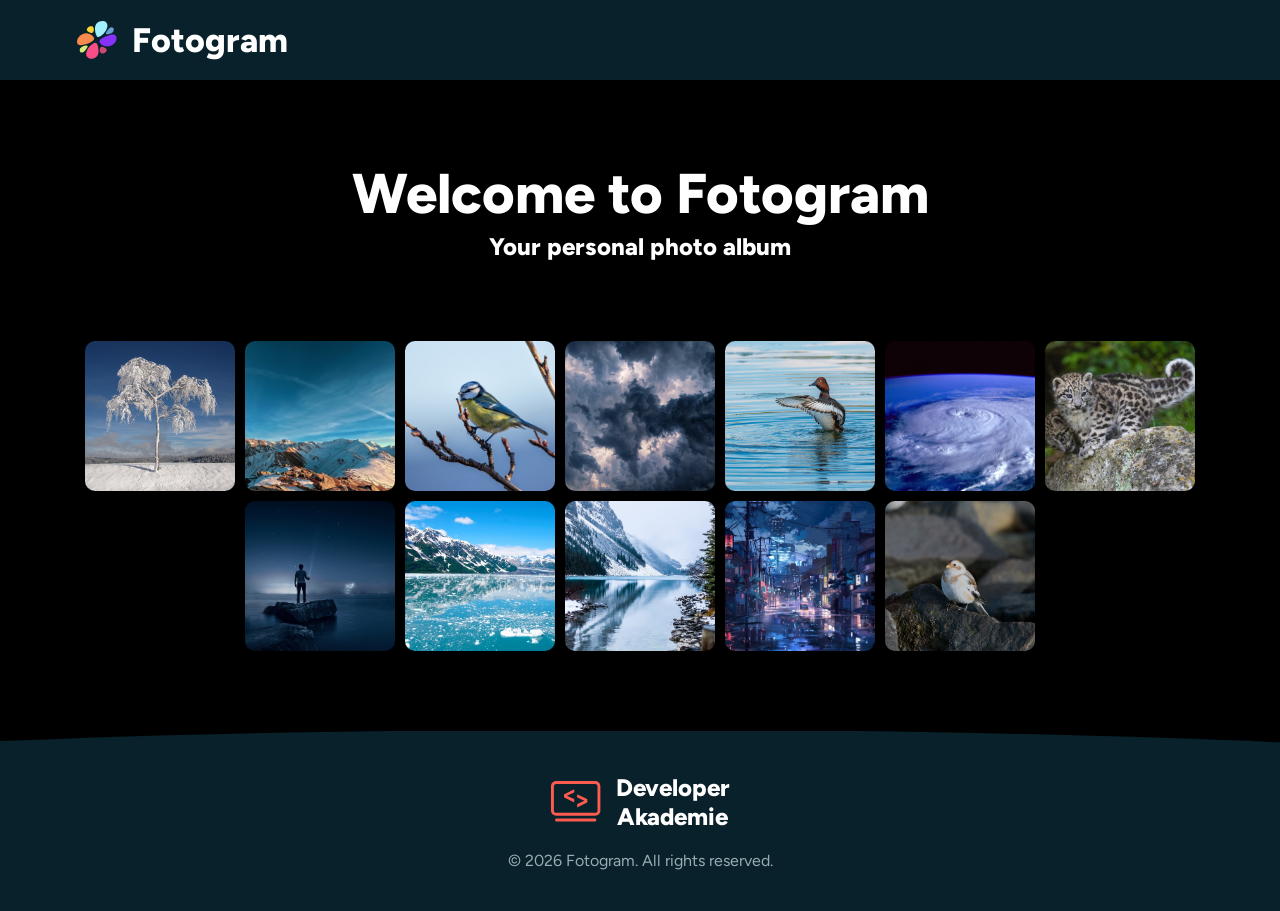
<file: Index.html>
<!DOCTYPE html>
<html lang="en">

<head>
    <meta charset="UTF-8">
    <meta name="viewport" content="width=device-width, initial-scale=1.0">
    <title>Fotogram</title>
    <link rel="icon" href="assets/icon/Group.svg" type="image/svg+xml">
    <link rel="stylesheet" href="style.css">
    <script src="script.js" defer></script>
</head>

<body onload="initGallery()">
    <header class="page-header">
        <a href="index.html" class="header-logo-link" aria-label="Zur Startseite">
            <img src="assets/icon/Group.svg" alt="Fotogram Logo" class="logo">
            <span class="brand-title">Fotogram</span>
        </a>
    </header>
    <main class="main-content">
        <h1>Welcome to Fotogram</h1>
        <h2>Your personal photo album</h2>
        <section id="gallery" class="gallery-grid" aria-label="Photo Gallery"></section>
    </main>
    <footer class="page-footer">
        <div class="footer-content">
            <a href="https://developerakademie.com/" class="footer-link-box"
                aria-label="Besuche die Website der Developer Akademie">
                <img src="assets/icon/Icon.svg" alt="Logo der Developer Akademie" class="footer-logo">
                <div class="footer-center-text">
                    <span class="footer-brand notranslate">Developer<br>Akademie</span>
                </div>
            </a>
            <a href="imprint.html" class="footer-text">&copy; 2026 Fotogram. All rights reserved.</a>
        </div>
    </footer>
    <dialog id="lightbox-modal" class="lightbox-dialog" onclick="handleModalClick(event)"></dialog>
</body>

</html>
</file>
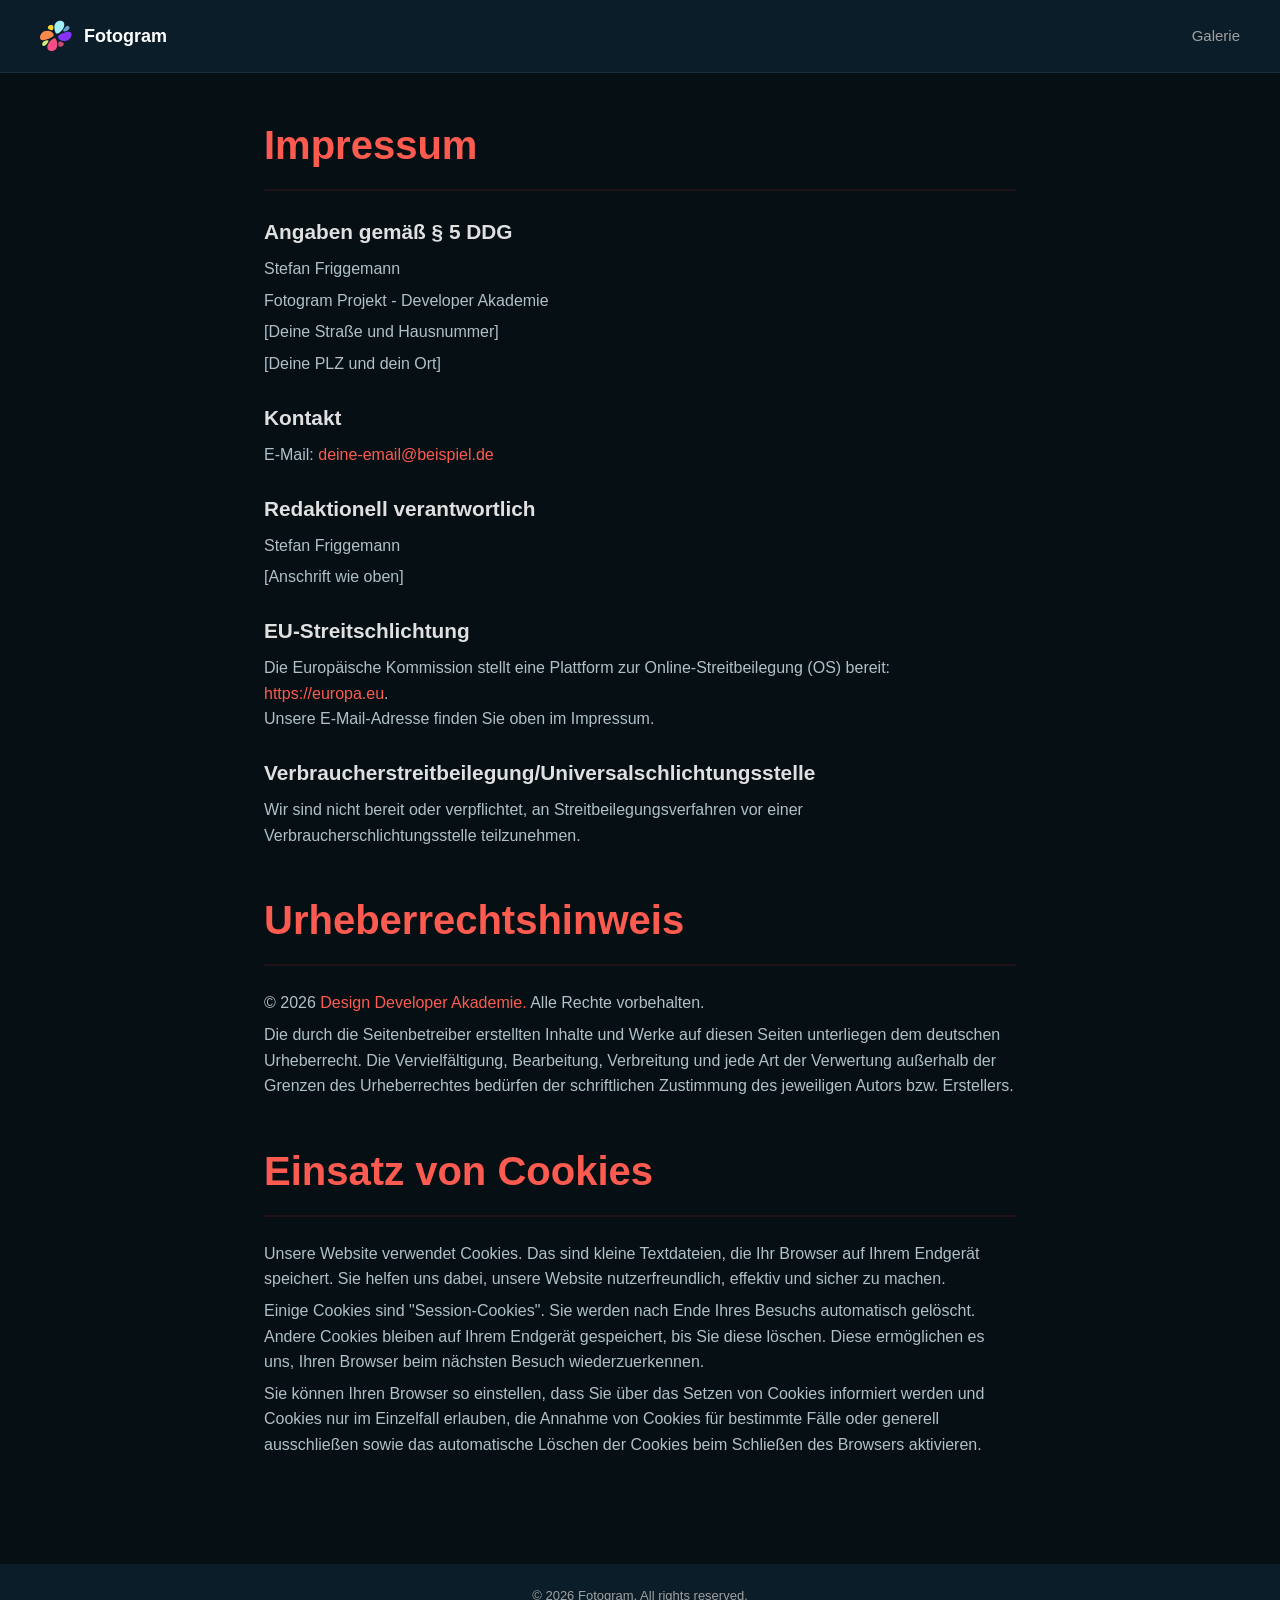
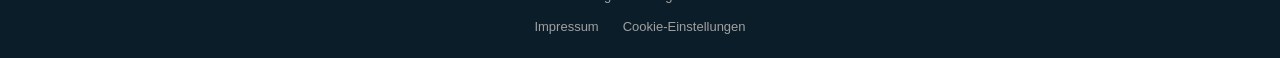
<file: imprint.html>
<!DOCTYPE html>
<html lang="de">

<head>
    <meta charset="UTF-8">
    <meta name="viewport" content="width=device-width, initial-scale=1.0">
    <title>Fotogram - Impressum & Rechtliches</title>
    <link rel="icon" type="image/svg+xml" href="assets/icon/Group.svg">
    <style>
        body {
            background-color: #050f14;
            /* Sehr dunkles Blau für den Body */
            color: #ffffff;
            font-family: 'Figtree', sans-serif;
            margin: 0;
            padding: 0;
            display: flex;
            flex-direction: column;
            min-height: 100vh;
        }

        /* 1. Header-Navigation */
        header {
            background-color: #0b1d28;
            padding: 20px 24px;
            display: flex;
            justify-content: space-between;
            align-items: center;
            border-bottom: 1px solid #1a2f3b;
        }

        .header-navbar {
            width: 100%;
            max-width: 1200px;
            margin: 0 auto;
            display: flex;
            justify-content: space-between;
            align-items: center;
        }

        .logo-box {
            display: flex;
            align-items: center;
            gap: 12px;
            text-decoration: none;
            color: #ffffff;
        }

        .logo {
            width: 32px;
            height: 32px;
        }

        .brand-name {
            font-weight: 700;
            font-size: 18px;
        }


        .navbar ul {
            display: flex;
            list-style: none;
            gap: 24px;
            margin: 0;
            padding: 0;
        }

        .navbar a {
            color: #a0a0a0;
            text-decoration: none;
            font-size: 15px;
            transition: color 0.2s ease;
        }

        .navbar a:hover {
            color: #ffffff;
        }

        /* 2. Inhaltsbereich */
        main {
            flex: 1;
            width: 100%;
            max-width: 800px;
            margin: 0 auto;
            padding: 40px 24px;
            box-sizing: border-box;
        }

        .impressum-container {
            line-height: 1.6;
        }

        h1 {
            border-bottom: 2px solid #201317;
            padding-bottom: 12px;
            color: rgba(253, 91, 79, 1);

            font-size: clamp(1.8rem, 5vw, 2.5rem);
            margin-top: 40px;
            margin-bottom: 24px;
        }

        h1:first-of-type {
            margin-top: 0;
        }

        h2 {
            font-size: 1.3rem;
            margin-top: 24px;
            margin-bottom: 8px;
            color: #e0e0e0;
        }

        p {
            font-size: 1rem;
            color: #b0c0c8;
            margin: 6px 0;
        }

        a.content-link {
            color: rgba(253, 91, 79, 1);
            text-decoration: none;
        }

        a.content-link:hover {
            text-decoration: underline;
        }

        footer {
            background-color: #0b1d28;
            padding: 24px;
            margin-top: 60px;
        }


        .footer-content {
            max-width: 1200px;
            margin: 0 auto;
            display: flex;
            flex-direction: column;
            align-items: center;
            gap: 20px;
        }


        .footer-left {
            display: flex;
            flex-direction: column;
            align-items: center;
            gap: 16px;
        }

        .footer-text {
            font-size: 13px;
            color: #a0a0a0;
            white-space: nowrap;
        }


        .footer-links {
            display: flex;
            flex-direction: row;
            gap: 24px;
        }

        .footer-links a {
            font-size: 13px;
            color: #a0a0a0;
            text-decoration: none;
            transition: color 0.2s ease;
        }

        .footer-links a:hover {
            color: #ffffff;
        }
    </style>
</head>

<body>
    <header id="header-top">
        <div class="header-navbar">
            <a href="index.html" class="logo-box">
                <img src="assets/icon/Group.svg" alt="Fotogram Logo" class="logo">
                <span class="brand-name">Fotogram</span>
            </a>
            <nav class="navbar">
                <ul>
                    <li><a href="index.html">Galerie</a></li>
                </ul>
            </nav>
        </div>
    </header>

    <main class="impressum-container">
        <h1 id="top">Impressum</h1>

        <section>
            <h2>Angaben gemäß § 5 DDG</h2>
            <p>Stefan Friggemann</p>
            <p>Fotogram Projekt - Developer Akademie</p>
            <p>[Deine Straße und Hausnummer]</p>
            <p>[Deine PLZ und dein Ort]</p>
        </section>

        <section>
            <h2>Kontakt</h2>

            <p>E-Mail: <a href="mailto:deine-email@beispiel.de" class="content-link">deine-email@beispiel.de</a></p>
        </section>

        <section>
            <h2>Redaktionell verantwortlich</h2>
            <p>Stefan Friggemann</p>
            <p>[Anschrift wie oben]</p>
        </section>

        <section>
            <h2>EU-Streitschlichtung</h2>
            <p>Die Europäische Kommission stellt eine Plattform zur Online-Streitbeilegung (OS) bereit:
                <a href="https://europa.eu" target="_blank" rel="noopener noreferrer"
                    class="content-link">https://europa.eu</a>.<br>
                Unsere E-Mail-Adresse finden Sie oben im Impressum.
            </p>
        </section>

        <section>
            <h2>Verbraucher&shy;streit&shy;beilegung/Universal&shy;schlichtungs&shy;stelle</h2>
            <p>Wir sind nicht bereit oder verpflichtet, an Streitbeilegungsverfahren vor einer
                Verbraucherschlichtungsstelle teilzunehmen.</p>
        </section>

        <h1 id="Copyrights">Urheberrechtshinweis</h1>
        <section>
            <p>&copy; 2026 <a href="https://developerakademie.com" target="_blank" rel="noopener"
                    class="content-link">Design Developer Akademie.</a> Alle Rechte vorbehalten.</p>
            <p>Die durch die Seitenbetreiber erstellten Inhalte und Werke auf diesen Seiten unterliegen dem deutschen
                Urheberrecht. Die Vervielfältigung, Bearbeitung, Verbreitung und jede Art der Verwertung außerhalb der
                Grenzen des Urheberrechtes bedürfen der schriftlichen Zustimmung des jeweiligen Autors bzw. Erstellers.
            </p>
        </section>

        <h1 id="Cookies">Einsatz von Cookies</h1>
        <section>
            <p>Unsere Website verwendet Cookies. Das sind kleine Textdateien, die Ihr Browser auf Ihrem Endgerät
                speichert. Sie helfen uns dabei, unsere Website nutzerfreundlich, effektiv und sicher zu machen.</p>
            <p>Einige Cookies sind "Session-Cookies". Sie werden nach Ende Ihres Besuchs automatisch gelöscht. Andere
                Cookies bleiben auf Ihrem Endgerät gespeichert, bis Sie diese löschen. Diese ermöglichen es uns, Ihren
                Browser beim nächsten Besuch wiederzuerkennen.</p>
            <p>Sie können Ihren Browser so einstellen, dass Sie über das Setzen von Cookies informiert werden und
                Cookies nur im Einzelfall erlauben, die Annahme von Cookies für bestimmte Fälle oder generell
                ausschließen sowie das automatische Löschen der Cookies beim Schließen des Browsers aktivieren.</p>
        </section>
    </main>


    <footer>
        <div class="footer-content">
            <div class="footer-left">
                <span class="footer-text">&copy; 2026 Fotogram. All rights reserved.</span>
                <div class="footer-links">
                    <a href="#header-top">Impressum</a>
                    <a href="#Cookies">Cookie-Einstellungen</a>
                </div>
            </div>

        </div>
    </footer>
</body>

</html>
</file>
<file: style.css>
/* figtree-regular - latin */
@font-face {
    font-display: swap;
    /* Check https://developer.mozilla.org/en-US/docs/Web/CSS/@font-face/font-display for other options. */
    font-family: 'Figtree';
    font-style: normal;
    font-weight: 400;
    src: url(assets/fonts/figtree-v9-latin-regular.woff2) format('woff2');
    /* Chrome 36+, Opera 23+, Firefox 39+, Safari 12+, iOS 10+ */
}

/* figtree-700 - latin */
@font-face {
    font-display: swap;
    /* Check https://developer.mozilla.org/en-US/docs/Web/CSS/@font-face/font-display for other options. */
    font-family: 'Figtree';
    font-style: normal;
    font-weight: 700;
    src: url(assets/fonts/figtree-v9-latin-700.woff2) format('woff2');
    /* Chrome 36+, Opera 23+, Firefox 39+, Safari 12+, iOS 10+ */
}

/* figtree-800 - latin */
@font-face {
    font-display: swap;
    /* Check https://developer.mozilla.org/en-US/docs/Web/CSS/@font-face/font-display for other options. */
    font-family: 'Figtree';
    font-style: normal;
    font-weight: 800;
    src: url(assets/fonts/figtree-v9-latin-800.woff2) format('woff2');
    /* Chrome 36+, Opera 23+, Firefox 39+, Safari 12+, iOS 10+ */
}

:root {
    --color-primary: rgba(255, 255, 255, 1);
    --color-background-modal: #0b1d28;
    --color-background-header: rgba(9, 33, 42, 1);
    --color-accent-button: rgba(253, 91, 79, 1);
    --color-background-button: #201317;
    --color-background-button-hover: #341b22;
    --color-text-muted: rgba(153, 172, 179, 1);

    --font-size-h1: 56px;
    --font-size-h2: 24px;
}

/*  GLOBAL RESET & BASE STYLES */

* {
    margin: 0;
    padding: 0;
    box-sizing: border-box;
    scroll-behavior: smooth;
}

body {
    display: flex;
    flex-direction: column;
    min-height: 100dvh;
    background-color: black;
    color: var(--color-primary);
    font-family: 'Figtree', sans-serif;
    overflow: hidden;
}

/* TYPOGRAPHY*/

h1 {
    display: flex;
    justify-content: center;
    width: 100%;
    margin-top: 80px;
    text-align: center;
    font-size: var(--font-size-h1);
    font-weight: 800;
}

h2 {
    display: flex;
    justify-content: center;
    width: 100%;
    margin-top: 5px;
    margin-bottom: 80px;
    text-align: center;
    font-size: var(--font-size-h2);
    font-weight: 800;
}

/* HEADER STYLES*/

.page-header {
    display: flex;
    align-items: center;
    width: 100%;
    height: 80px;
    margin-left: auto;
    margin-right: auto;
    padding: 0 calc(clamp(20px, 6vw, 140px));
    background-color: var(--color-background-header);
}

.header-logo-link {
    display: flex;
    align-items: center;
    text-decoration: none;
    color: inherit;
}

.page-header .brand-title {
    font-size: 34px;
    font-weight: 800;
}

.page-header .logo {
    width: 40px;
    height: 38px;
    margin-right: 15px;
}

/* MAIN CONTENT & GALLERY GRID*/

.main-content {
    width: 100%;
    max-width: 1440px;
    margin-left: auto;
    margin-right: auto;
}

.gallery-grid {
    display: flex;
    flex-wrap: wrap;
    justify-content: center;
    gap: 10px;
    max-width: 1200px;
    margin: 0 auto 80px auto;
    padding: 0 20px;
}

.gallery-grid button {
    background: none;
    border: none;
    padding: 0;
    cursor: pointer;
    border-radius: 10px;
    transition: transform 0.2s ease;
}

.gallery-grid button:hover {
    transform: scale(1.05);
}

.gallery-grid img {
    display: block;
    width: 150px;
    height: 150px;
    aspect-ratio: 1 / 1;
    border-radius: 10px;
    object-fit: cover;
}

/*  FOOTER STYLES*/

.page-footer {
    display: flex;
    justify-content: center;
    align-items: center;
    width: 100%;
    min-height: 180px;
    margin-top: auto;
    padding: 40px 0;
    background-image: url('assets/icon/Subtract.svg');
    background-repeat: no-repeat;
    background-position: center center;
    background-size: cover;
}

.page-footer a {
    text-decoration: none;
}

.footer-content {
    display: flex;
    flex-direction: column;
    align-items: center;
    gap: 20px;
    width: 100%;
}

.footer-link-box {
    display: flex;
    align-items: center;
    gap: 15px;
}

.footer-logo {
    width: 50px;
    height: 50px;
    object-fit: contain;
}

.footer-center-text {
    display: flex;
    align-items: center;
    flex-direction: column;
}

.footer-brand {
    display: block;
    font-size: var(--font-size-h2);
    font-weight: 800;
    color: var(--color-primary);
    text-align: center;
}

.footer-text {
    font-size: 16px;
    font-weight: 400;
    color: var(--color-text-muted);
}

/*LIGHTBOX MODAL (DIALOG) */

.lightbox-dialog {
    border: none;
    background-color: var(--color-background-modal);
    color: var(--color-primary);
    border-radius: 28px;
    padding: 20px;
    width: 90%;
    max-width: 650px;
    margin: auto;
    box-shadow: 0 20px 40px rgba(0, 0, 0, 0.5);
    position: fixed;
    top: 0;
    left: 0;
    right: 0;
    bottom: 0;
    box-sizing: border-box;
    overflow: hidden;
}

.lightbox-dialog::backdrop {
    background-color: rgba(0, 0, 0, 0.7);
    backdrop-filter: blur(8px);
    transition: all 0.3s ease;
}

.dialog-header {
    display: flex;
    justify-content: space-between;
    align-items: center;
    width: 100%;
    max-width: 560px;
    margin: 0 auto 15px auto;
    font-size: 18px;
    font-weight: 700;
}

.dialog-header h2 {
    width: auto;
    margin: 0;
    padding: 0;
    font-size: 18px;
    font-weight: 700;
    text-align: left;
    min-height: 44px;
    align-items: center;
}

.close-modal-button {
    background: transparent;
    border: none;
    font-size: 18px;
    color: var(--color-primary);
    cursor: pointer;
    transition: opacity 0.2s ease;
}

.close-modal-button:hover {
    opacity: 0.7;
}

.dialog-content {
    display: flex;
    justify-content: center;
    align-items: center;
    width: 100%;
    height: 375px;
    margin-bottom: 20px;
}

.lightbox-image {
    width: 100%;
    max-width: 560px;
    height: 100%;
    object-fit: cover;
    border-radius: 20px;
}

.dialog-footer {
    display: flex;
    justify-content: center;
    align-items: center;
    gap: 32px;
    font-size: 16px;
    color: #e0e0e0;
}

.nav-button {
    display: flex;
    align-items: center;
    justify-content: center;
    width: 60px;
    height: 60px;
    background-color: var(--color-background-button);
    border: none;
    cursor: pointer;
    border-radius: 50%;
    background-repeat: no-repeat;
    background-position: center;
    background-size: 24px;
    transition: background-color 0.2s ease, transform 0.1s ease;

}



.nav-button-prev {
    background-image: url("assets/icon/Arrow-Right.svg");
    transform: rotate(180deg);
}

.nav-button-next {
    background-image: url('assets/icon/Arrow-Right.svg');

}

.nav-button:hover {
    background-color: var(--color-background-button-hover);
}

.image-counter {
    min-width: 40px;
    letter-spacing: 0.5px;
    text-align: center;
}

/* RESPONSIVE DESIGN (MEDIA QUERIES)*/

@media (max-width: 768px) {
    :root {
        --font-size-h1: 36px;
        --font-size-h2: 18px;
    }

    h1 {
        margin-top: 40px;
        padding: 0 15px;
    }

    h2 {
        margin-bottom: 40px;
        padding: 0 15px;
    }

    .page-header {
        height: 60px;
        padding: 0 20px;
    }

    .page-header span {
        font-size: 24px;
    }

    .lightbox-dialog {
        width: 343px;
        max-width: 95%;
        padding: 24px 16px;
        border-radius: 32px;
    }

    .dialog-header {
        display: flex;
        justify-content: space-between;
        align-items: flex-start;
        /* Richtet das Kreuz und den Text an der Oberkante aus */
        width: 100%;
        margin-bottom: 16px;
    }

    .dialog-header h2 {
        flex: 1;
        margin: 0 16px 0 0;
        padding: 0;
        font-size: 16px;
        font-weight: 700;
        text-align: left;
        line-height: 1.2;
        word-break: break-word;
        min-height: 60px;
    }

    .close-modal-button {
        display: flex;
        align-items: center;
        justify-content: center;
        padding: 0;
        background: transparent;
        border: none;
        cursor: pointer;
        flex-shrink: 0;

    }

    .close-modal-button img,
    .close-modal-button svg {
        width: 14px;
        height: 14px;
        display: block;
    }

    .dialog-content {
        width: 100%;
        height: auto;
        aspect-ratio: 1 / 1;
        margin-bottom: 24px;
    }

    .lightbox-image {
        width: 100%;
        height: 100%;
        border-radius: 20px;
    }

    .page-footer {
        background-image: url('assets/icon/Subtract (mobile).svg');
    }

    .dialog-footer {
        gap: 24px;
    }

    .no-scroll {
        overflow: hidden;
    }
}
</file>
